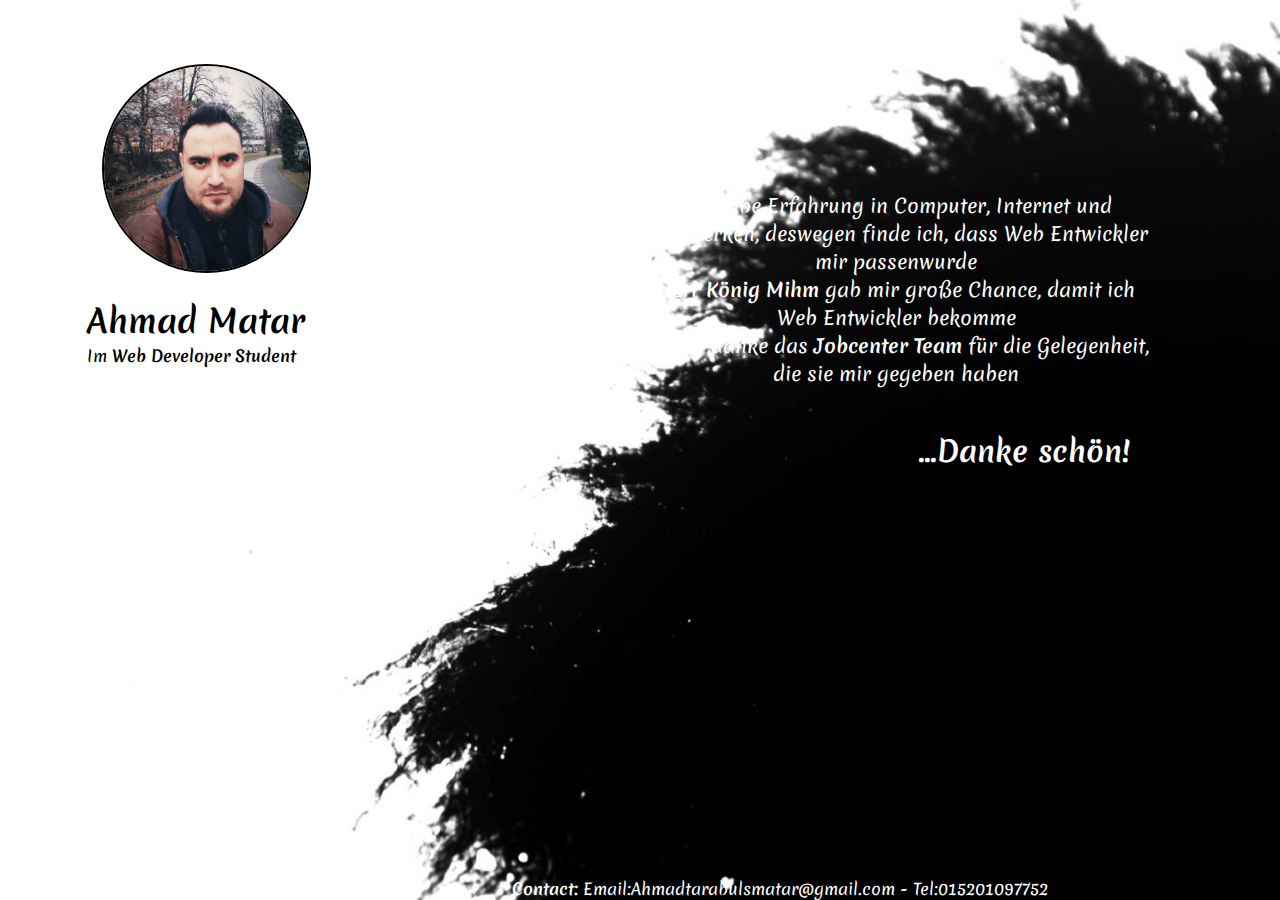
<file: DCI/Microsite/HTML/Index.html>
<!DOCTYPE html>
<html>

<head>
	
	<title>Index</title>
	<link rel="stylesheet" href="../CSS/IndexStyle.css">
	<link rel="icon" href="../IMG/Icon.ico"/>
	<link href="https://fonts.googleapis.com/css?family=Merienda" rel="stylesheet">
	
</head>

<body>
 <main>
  <div>
    <img id="img1" src="../IMG/ahmad.jpg"/>
  </div>
	
  <div id="div1">
	<h1>Ahmad Matar</h1>
	<p>Im<strong> Web Developer Student</strong></p>
  </div>
	
  </main>
  
  <aside>
	 <p>Ich habe Erfahrung in Computer, Internet und Netzwerken, deswegen finde ich, dass Web Entwickler mir passenwurde</p>
	 <p>Herr <strong>König Mihm</strong> gab mir große Chance, damit ich Web Entwickler bekomme</p>
	 <p>So...ich danke das <strong>Jobcenter Team</strong> für die Gelegenheit, die sie mir gegeben haben </p>
	 <p id="P1"><br><strong>...Danke schön!</strong></p>
  </aside>
	
  <footer>
	 <p><strong>Contact:</strong> Email:Ahmadtarabulsmatar@gmail.com - Tel:015201097752</p>
  </footer>
	
	
	
</body>

</html>
</file>
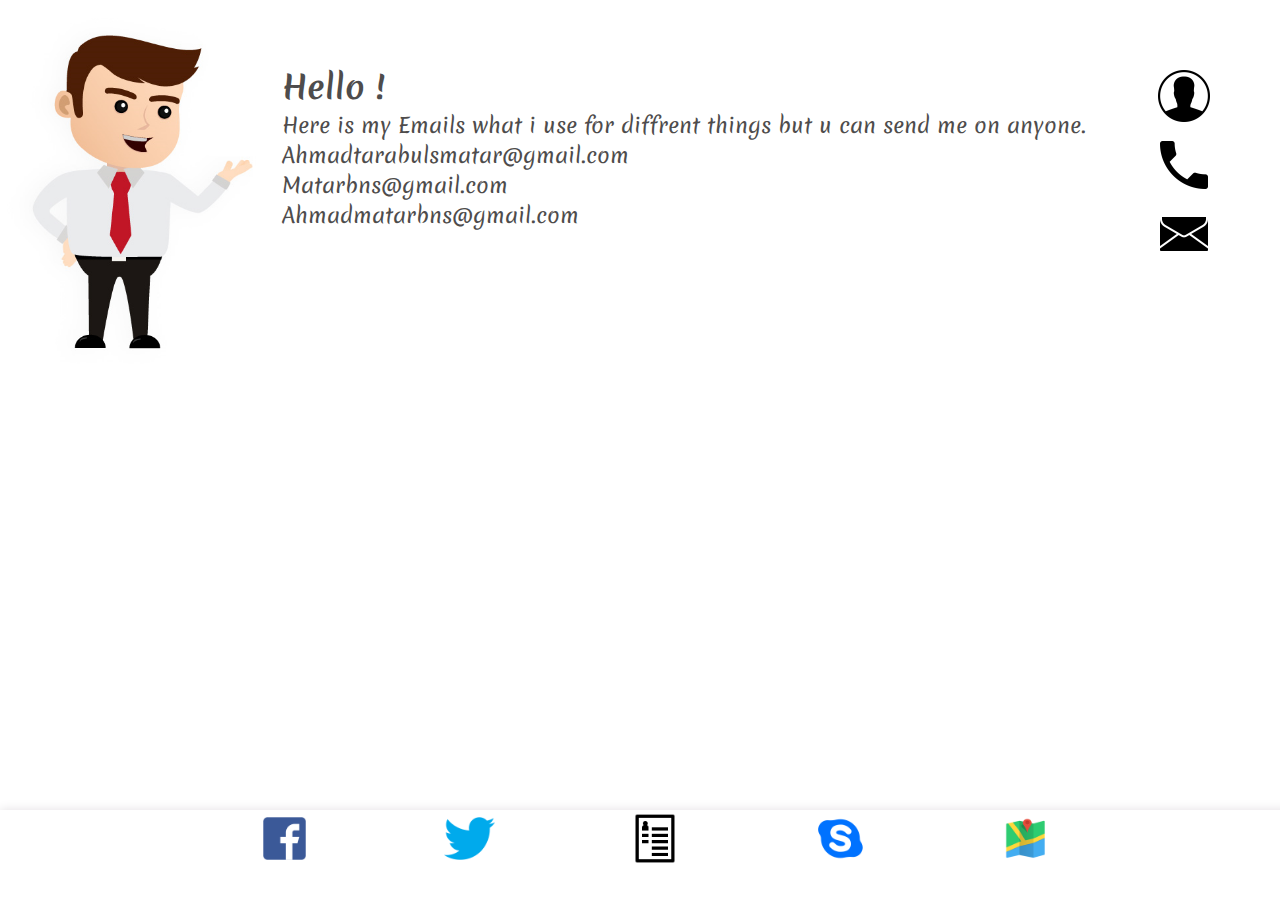
<file: DCI/My Page/HTML/emails.html>
<!DOCTYPE html>
<html>
	
<head>
	
	
    <title>My Page</title>
    <link rel="stylesheet" href="../CSS/MyPageStyle.css">
	<link rel="icon" href="../IMGS/MPIcon.ico"/>
	<link rel="stylesheet" href="https://fonts.googleapis.com/css?family=Merienda">
	
</head>
	
<body>
	<header><img src="../IMGS/Untitled.png"/></header>
	
		<div id="headdiv">
			
     		<a href="My%20Page.html"><img id="me" src="../IMGS/me.png"></a>
			<a href="phone.html"><img src="../IMGS/phone.png"/></a>
			<a href="emails.html"><img src="../IMGS/mail.png"/></a>
			 
		</div>
	
	
	<main>
	  <div id="div1">
		<h1>Hello !</h1>
		<p>Here is my Emails what i use for diffrent things but u can send me on anyone.<br>Ahmadtarabulsmatar@gmail.com<br>Matarbns@gmail.com<br>Ahmadmatarbns@gmail.com</p>
	  </div>
	
		
		
	</main>	
	
	
	
	
    <footer>
		<nav id="footernav">
			<ul>
				<li id="footerli">
					<a href="https://www.facebook.com/ahmadtarabulsmatar"><img src="../IMGS/face.png"/></a>
		            <a><img src="../IMGS/twit.png"/></a>
			        <a><img src="../IMGS/cv.png"/></a>
					<a><img src="../IMGS/sky.png"/></a>
			        <a href="map.html"><img id="map" src="../IMGS/map.png"/></a>
				</li>
			</ul>
		</nav>
		
	
	</footer>
	
	
</body>
	
	
</html>
</file>
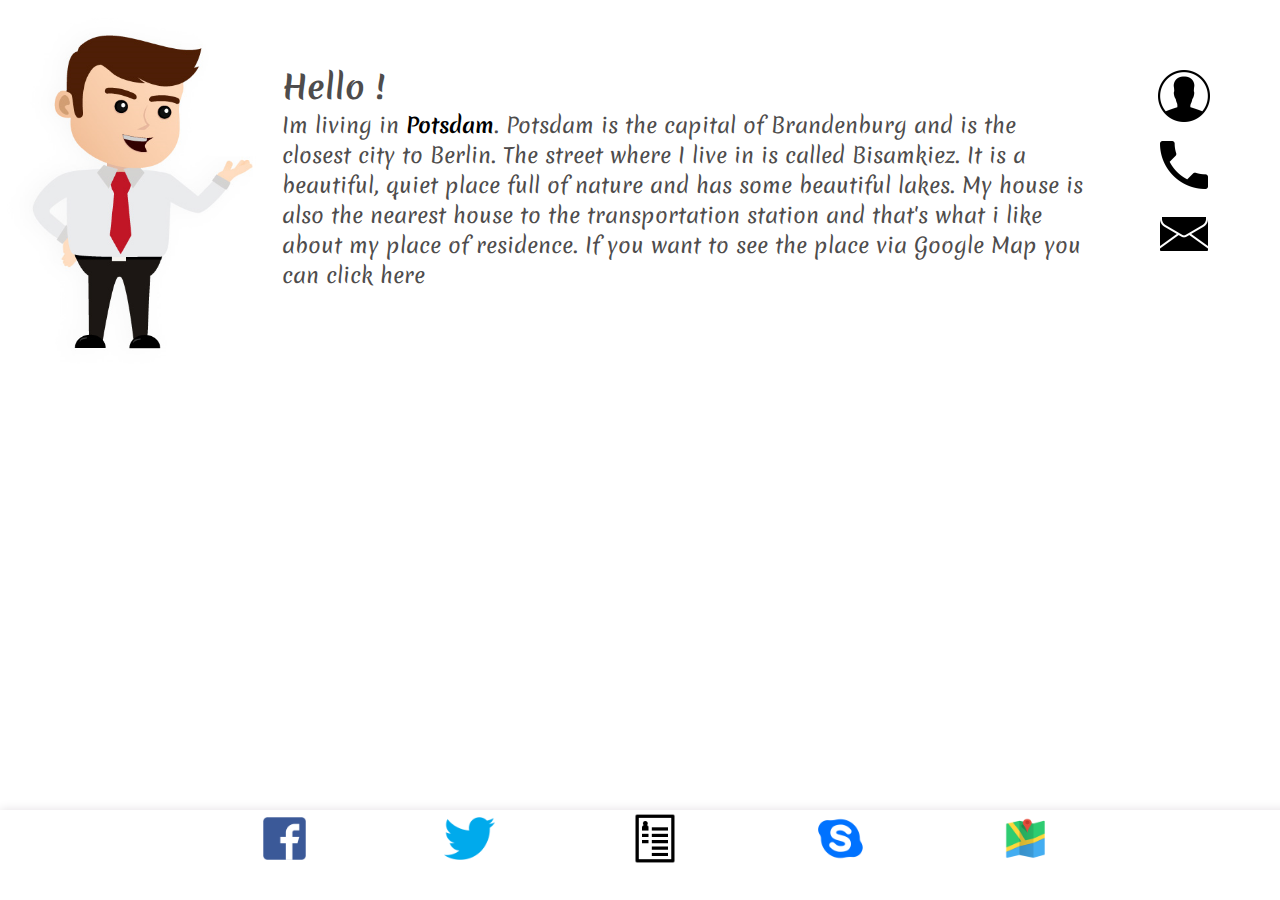
<file: DCI/My Page/HTML/map.html>
<!DOCTYPE html>
<html>
	
<head>
	
	
    <title>My Page</title>
    <link rel="stylesheet" href="../CSS/MyPageStyle.css">
	<link rel="icon" href="../IMGS/MPIcon.ico"/>
	<link rel="stylesheet" href="https://fonts.googleapis.com/css?family=Merienda">
	
</head>
	
<body>
	<header><img src="../IMGS/Untitled.png"/></header>
	
		<div id="headdiv">
			
     		<a href="My%20Page.html"><img id="me" src="../IMGS/me.png"></a>
			<a href="phone.html"><img src="../IMGS/phone.png"/></a>
			<a href="emails.html"><img src="../IMGS/mail.png"/></a>
			 
		</div>
	
	
	<main>
		<h1>Hello !</h1>
		
	  <div id="div2">
		  <p>Im living in <strong>Potsdam</strong>. Potsdam is the capital of Brandenburg and is the closest city to Berlin. The street where I live in is called Bisamkiez. It is a beautiful, quiet place full of nature and has some beautiful lakes. My house is also the nearest house to the transportation station and that's what i like about my place of residence. If you want to see the place via Google Map you can click <a id="mymap"  href="https://www.google.com/maps/place/Bisamkiez+2,+14478+Potsdam/@52.3737744,13.0998673,17.28z/data=!4m5!3m4!1s0x47a85f650c092125:0x6fa8a8bf16dfa266!8m2!3d52.37381!4d13.1015999"> here</a></p>
		
	  </div>
		
		
	</main>	
	
	
	
	
    <footer>
		<nav id="footernav">
			<ul>
				<li id="footerli">
					<a href="https://www.facebook.com/ahmadtarabulsmatar"><img src="../IMGS/face.png"/></a>
		            <a><img src="../IMGS/twit.png"/></a>
			        <a><img src="../IMGS/cv.png"/></a>
					<a><img src="../IMGS/sky.png"/></a>
			        <a href="map.html"><img id="map" src="../IMGS/map.png"/></a>
				</li>
			</ul>
		</nav>
		
	
	</footer>
	
	
</body>
	
	
</html>
</file>
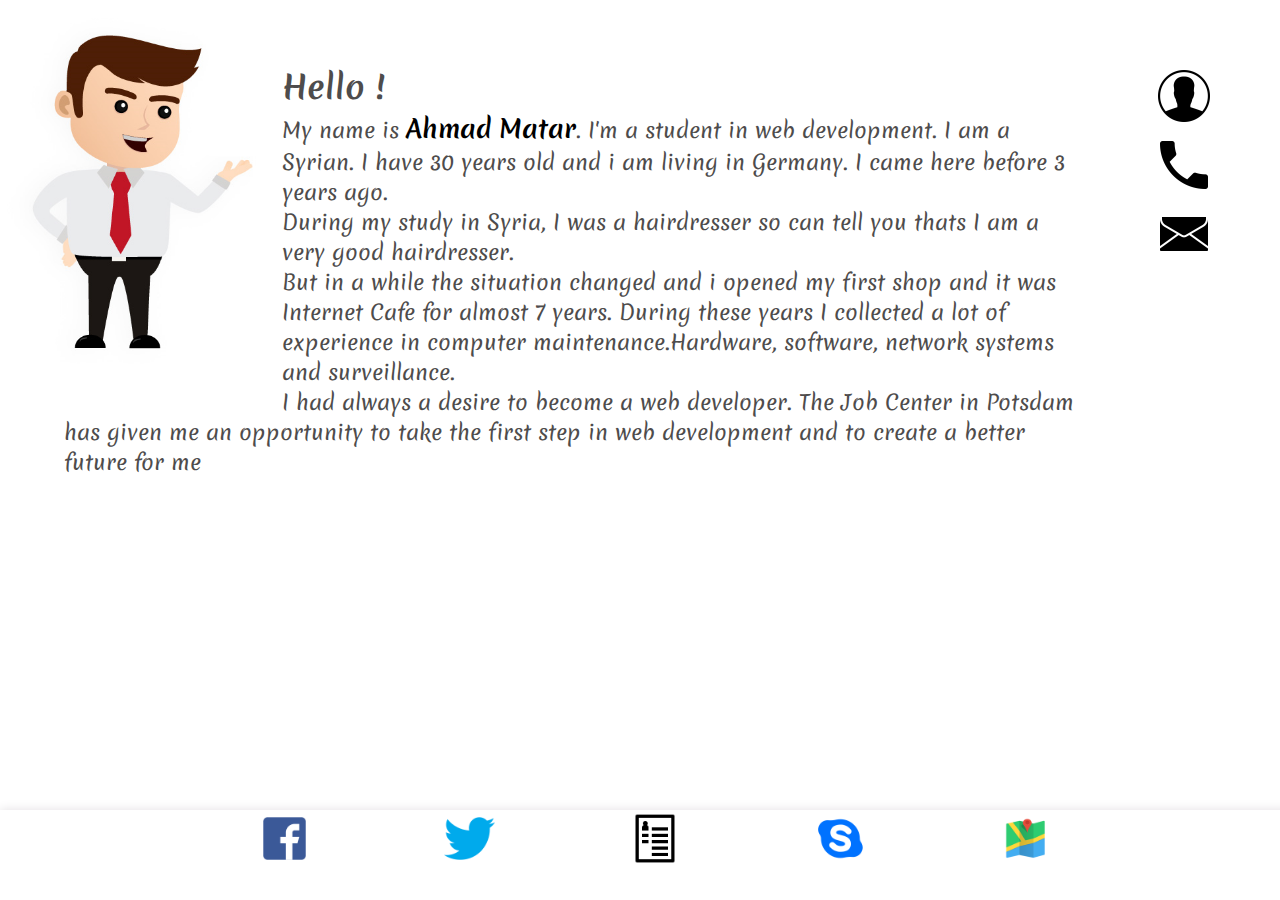
<file: DCI/My Page/HTML/My Page.html>
<!DOCTYPE html>
<html>
	
<head>
	
	
    <title>My Page</title>
    <link rel="stylesheet" href="../CSS/MyPageStyle.css">
	<link rel="icon" href="../IMGS/MPIcon.ico"/>
	<link rel="stylesheet" href="https://fonts.googleapis.com/css?family=Merienda">
	
</head>
	
<body>
	<header><img src="../IMGS/Untitled.png"/></header>
	
		<div id="headdiv">
			
     		<a href="My%20Page.html"><img id="me" src="../IMGS/me.png"></a>
			<a href="phone.html"><img src="../IMGS/phone.png"/></a>
			<a href="emails.html"><img src="../IMGS/mail.png"/></a>
			 
		</div>
	
	
	<main>
	  <div id="div1">
		<h1>Hello !</h1>
		<p id="p1">My name is <strong id="str1">Ahmad Matar</strong>. I'm a student in web development. I am a Syrian. I have 30 years old and i am living in Germany. I came here before 3 years ago.<br> During my study in Syria, I was a hairdresser so can tell you thats I am a very good hairdresser.<br> But in a while the situation changed and i opened my first shop and it was Internet Cafe for almost 7 years. During these years I collected a lot of experience in computer maintenance.Hardware, software, network systems and surveillance.<br> I had always a desire to become a web developer. The Job Center in Potsdam has given me an opportunity to take the first step in web development and to create a better future for me</p>
	  </div>
	
		
		
	</main>	
	
	
	
	
    <footer>
		<nav id="footernav">
			<ul>
				<li id="footerli">
					<a href="https://www.facebook.com/ahmadtarabulsmatar"><img src="../IMGS/face.png"/></a>
		            <a><img src="../IMGS/twit.png"/></a>
			        <a><img src="../IMGS/cv.png"/></a>
					<a><img src="../IMGS/sky.png"/></a>
			        <a href="map.html"><img id="map" src="../IMGS/map.png"/></a>
				</li>
			</ul>
		</nav>
		
	
	</footer>
	
	
</body>
	
	
</html>
</file>
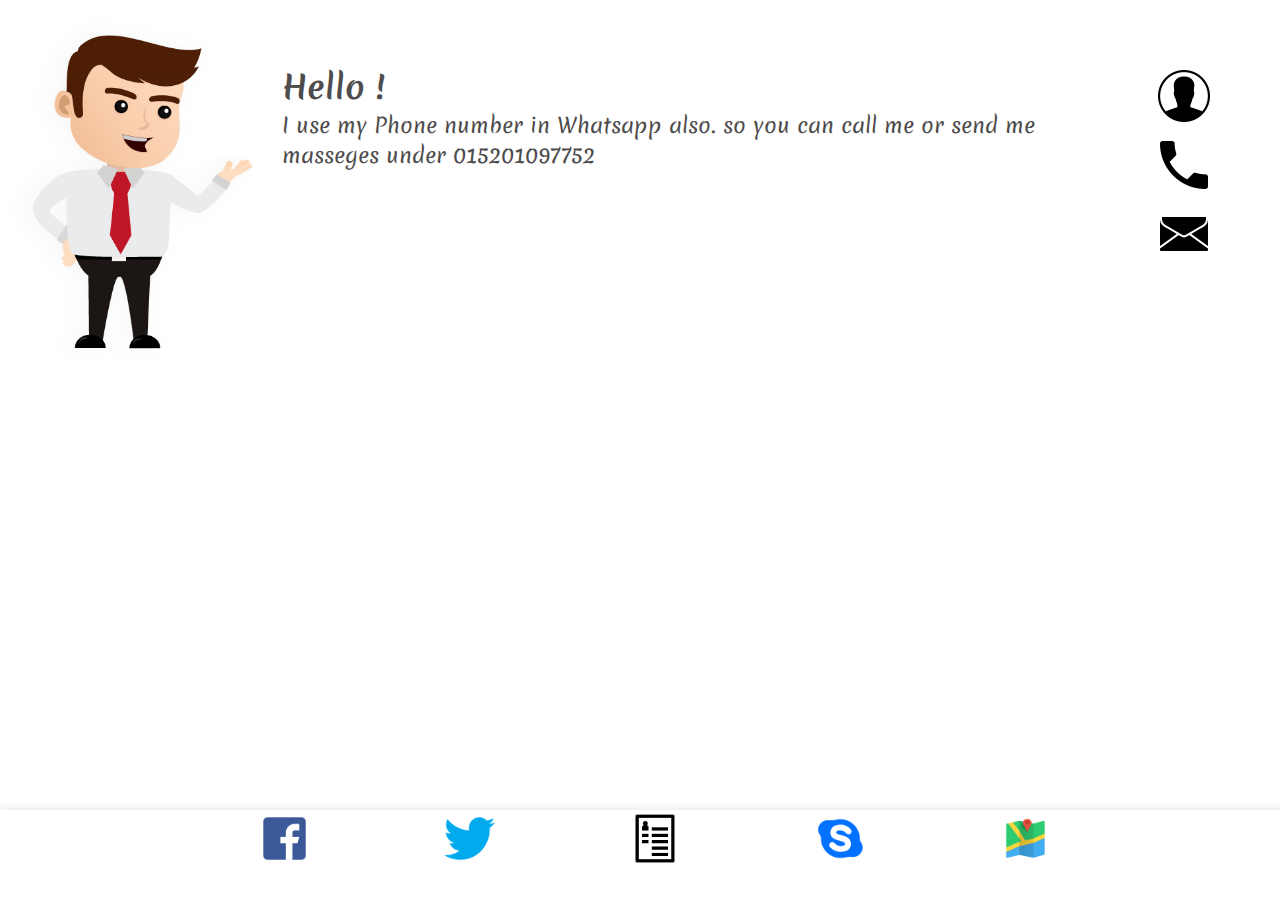
<file: DCI/My Page/HTML/phone.html>
<!DOCTYPE html>
<html>
	
<head>
	
	
    <title>My Page</title>
    <link rel="stylesheet" href="../CSS/MyPageStyle.css">
	<link rel="icon" href="../IMGS/MPIcon.ico"/>
	<link rel="stylesheet" href="https://fonts.googleapis.com/css?family=Merienda">
	
</head>
	
<body>
	<header><img src="../IMGS/Untitled.png"/></header>
	
		<div id="headdiv">
			
     		<a href="My%20Page.html"><img id="me" src="../IMGS/me.png"></a>
			<a href="phone.html"><img src="../IMGS/phone.png"/></a>
			<a href="emails.html"><img src="../IMGS/mail.png"/></a>
			 
		</div>
	
	
	<main>
	  <div id="div1">
		<h1>Hello !</h1>
		<p id="p1">I use my Phone number in Whatsapp also. so you can call me or send me masseges under 015201097752</p>
	  </div>
	
		
		
	</main>	
	
	
	
	
    <footer>
		<nav id="footernav">
			<ul>
				<li id="footerli">
					<a href="https://www.facebook.com/ahmadtarabulsmatar"><img src="../IMGS/face.png"/></a>
		            <a><img src="../IMGS/twit.png"/></a>
			        <a><img src="../IMGS/cv.png"/></a>
					<a><img src="../IMGS/sky.png"/></a>
			        <a href="map.html"><img id="map" src="../IMGS/map.png"/></a>
				</li>
			</ul>
		</nav>
		
	
	</footer>
	
	
</body>
	
	
</html>
</file>
<file: DCI/Microsite/CSS/IndexStyle.css>
*{
	margin: 0;
	padding: 0;
	color: ref
	
	
}
head {
	
	
	
}

body {
	background-image: url(../IMG/black%20white.jpg);
	background-attachment: fixed;
	background-size: cover;
	font-family: 'Merienda';
	background-repeat: no-repeat;
	

	
}

header {
	
	

}
#img1 {
	
	border-radius: 50%;
	width: 40%;
	float: left;
	margin-left: 20%;
	
	border:2px solid #000000;
}
main {
	width: 40%;
	float: left;
	margin-top: 5%;
	clear: both;
	
	
}
#div1 {
	  
	margin-left: 12%;
	padding: 5%;
	clear: both;
	
	
	
}
aside {
	
	width: 50%;
	
	text-align: center;
	margin-top: 15%;
	margin-left: 5%;
	padding-right: 0;
	font-size: 120%;
	
	float: right;
	color: white;
	
}
#P1 {
	float: right;
	font-size: 150%;
	
}
aside p {
	width: 80%;
	
	
}
footer {
	
  
	bottom: 0;
	position: absolute;
	clear: right;
	margin-left: 40%;
	color: white;
	
	
}
</file>
<file: DCI/My Page/CSS/MyPageStyle.css>
*{
	margin: 0;
	padding: 0;
	width: 100%;
	
	
	text-decoration: none;
	color: #4e4c4c;
	
}

body {
	
	
	
	font-family: 'Merienda';
	
	
	
	 
	
	
	
}
header{
	
	
	
	
}

nav{
	
	
	
	
	
}
main{
	

	
	width: 80%;
	padding-top: 5%;
	padding-left: 5%;
	
	
	
	
	
	
	
	
	
	
}
#str1 {
	color: black;
	font-size: 120%;
	
}
aside{
	
	
	
	
}
footer {
	
	color: white;
	height: 10%;
	position: fixed;
	
	
	bottom: 0;
	background-color: white;
	
	box-shadow: 10px 10px 10px 10px #e2dfe2;
	
	
	
}

#headdiv {
	width: 5%;
	float: right;
	margin-top: 2%;
	top: 0;
	margin-right: 5%;
	position: -webkit-sticky;
    position: sticky;
	padding-top: 3%;
  
	
	
}
#footerli a {
	text-align: center;
	text-decoration: none;
	width: 4%;
	float: left;
	
	
	margin-right: 10%;
	
	color: white;
	padding: 3px 3px 1px 3px;
	border-radius: 10%;
	
}
#footerli {
	
	position: absolute;
	padding-left: 20%;
	
	height: 100%;
	clear: both;
}
header {
	
	width: 20%;
	float: left;
	margin-right: 2%;
	
}
strong {
	color: black;
}
#mymap:hover {
	color: red;
	
}
p {
	font-size: 130%;
}
</file>
